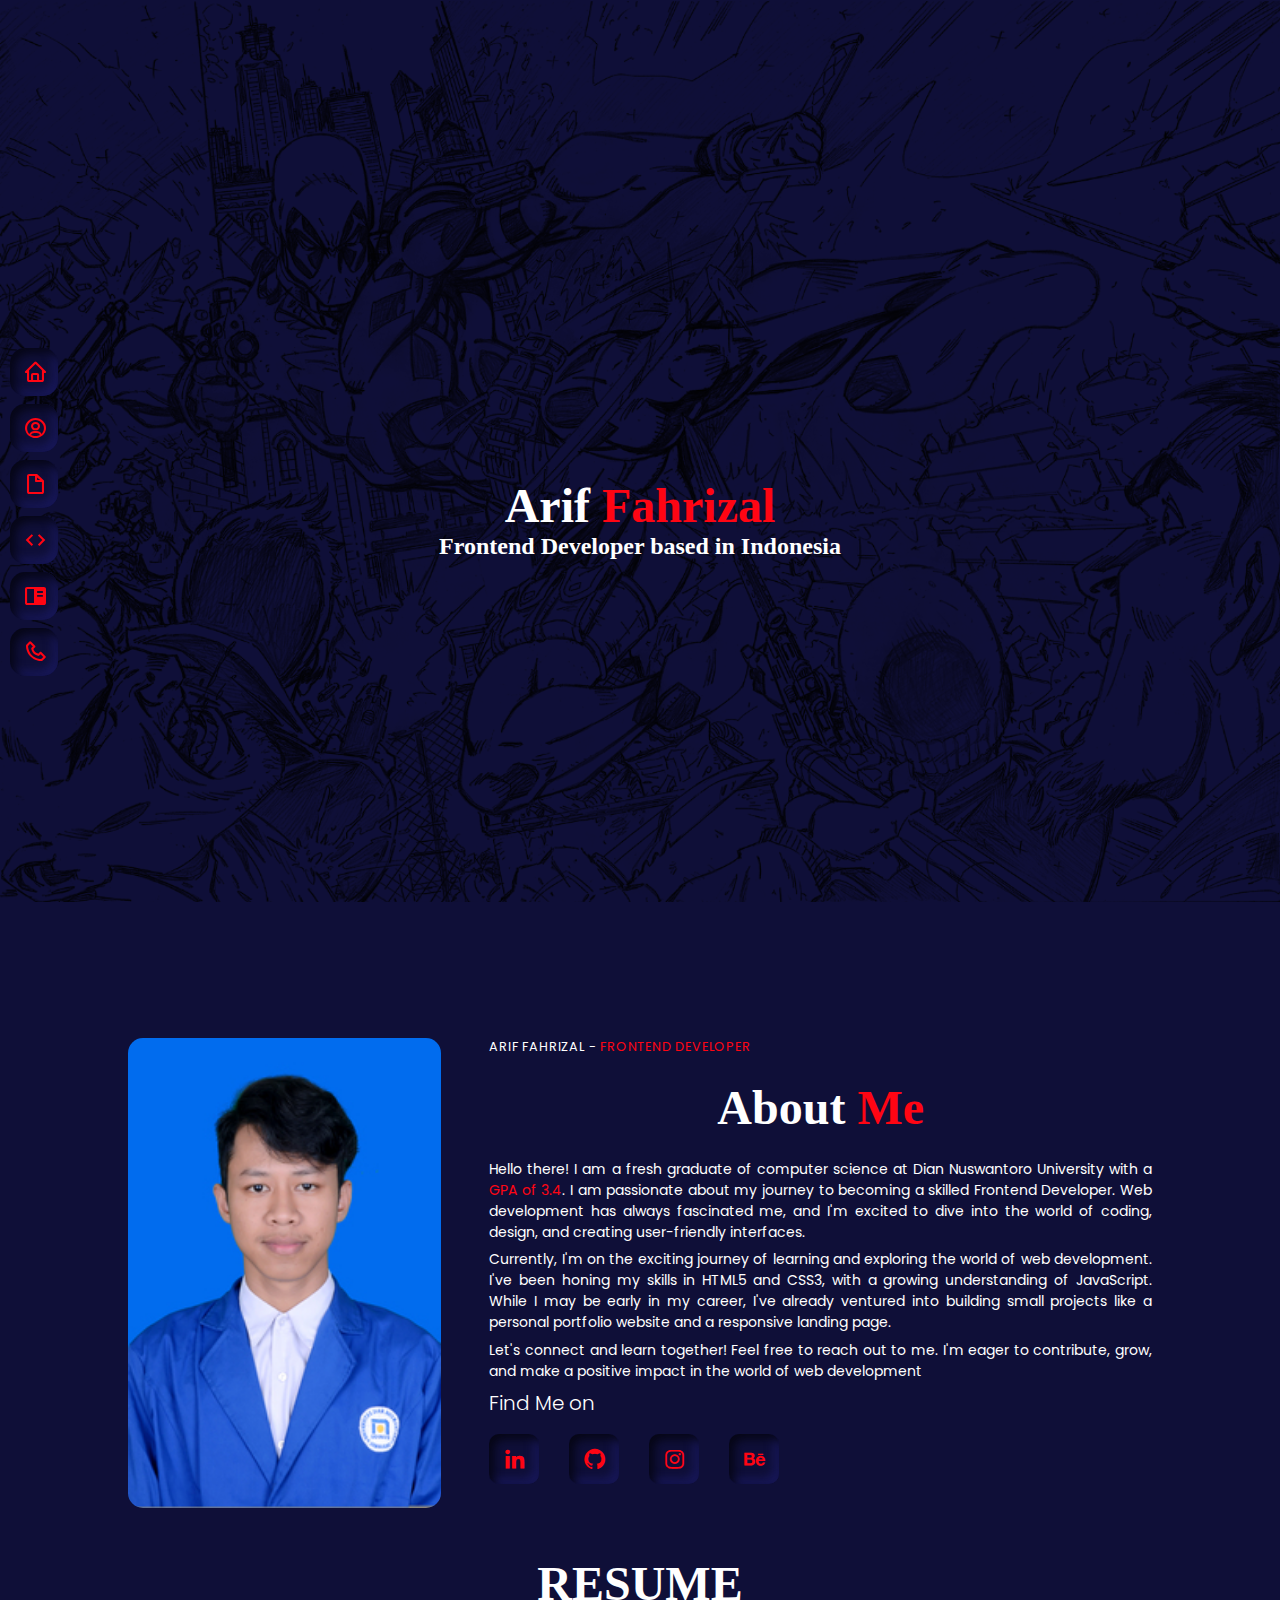
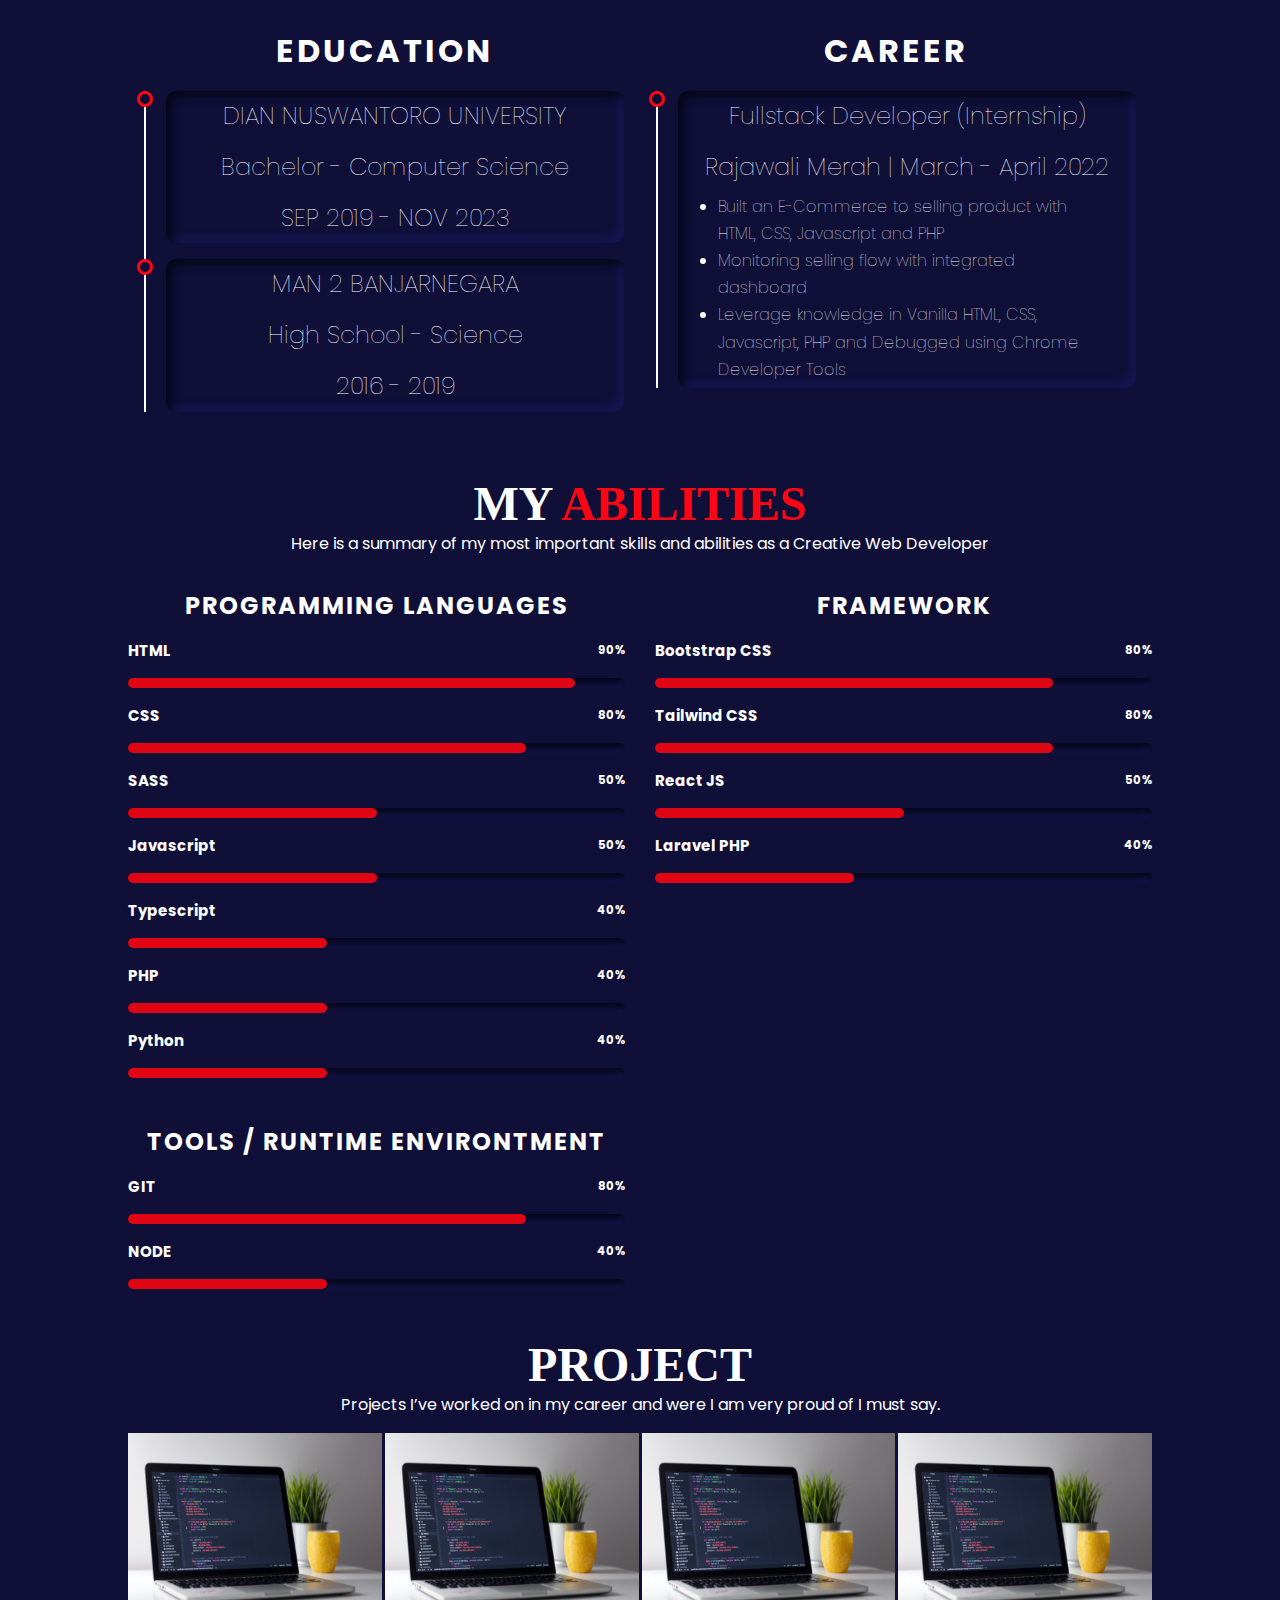
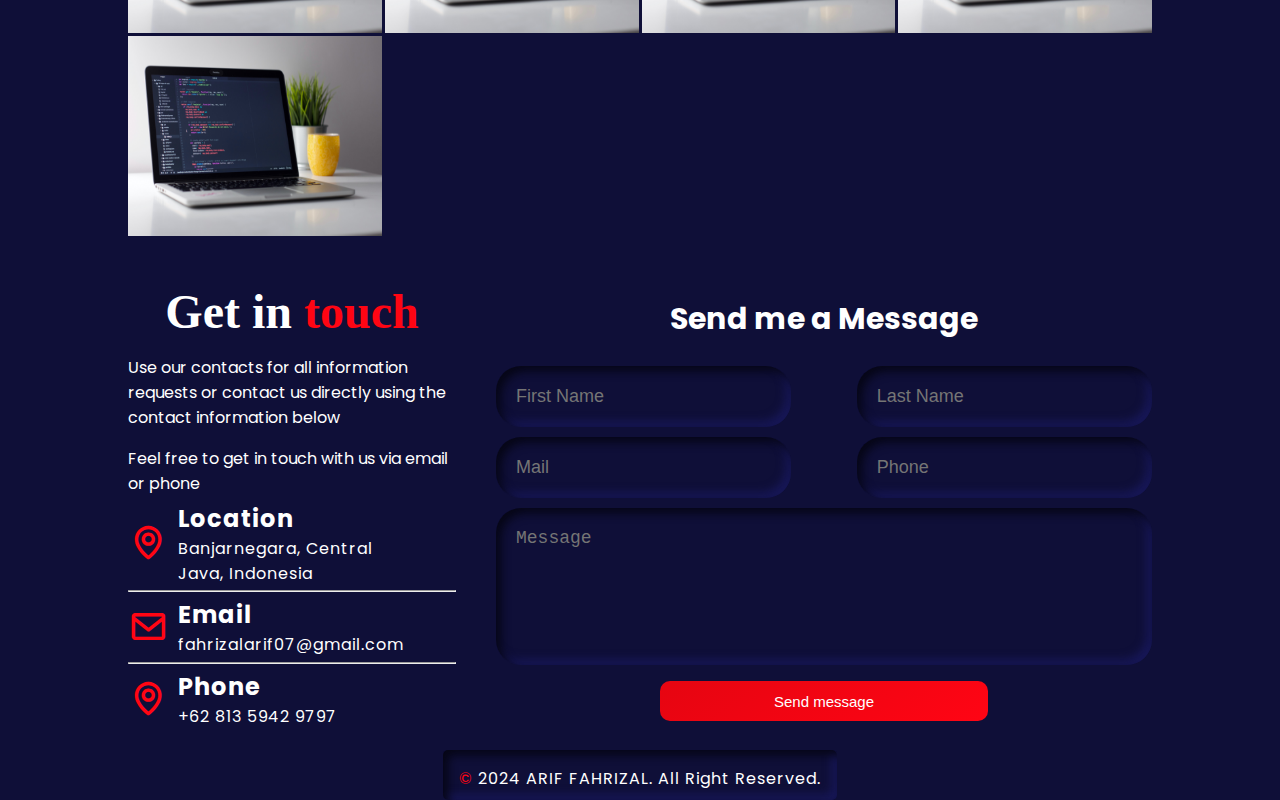
<file: index.html>
<!DOCTYPE html>
<html lang="en">
  <head>
    <meta charset="UTF-8" />
    <meta name="viewport" content="width=device-width, initial-scale=1.0" />
    <meta
      name="description"
      content="Selamat datang di portofolio digital saya, di mana kreativitas bertemu dengan teknologi. Dari desain visual hingga pengalaman pengguna yang menarik, jelajahi koleksi karya terbaik saya yang dirancang untuk menginspirasi dan memukau. Saya siap membantu Anda mewujudkan visi Anda menjadi kenyataan. Temukan potensi tak terbatas di sini!"
    />
    <meta />
    <title>Arif Fahrizal</title>
    <link
      rel="icon"
      type="image/png"
      href="./Image/Favicon/favicon-32x32.png"
    />
    <link rel="stylesheet" href="style.css" />
    <link
      href="https://unpkg.com/boxicons@2.1.4/css/boxicons.min.css"
      rel="stylesheet"
    />
    <link
      rel="stylesheet"
      href="https://cdnjs.cloudflare.com/ajax/libs/animate.css/4.1.1/animate.min.css"
    />
  </head>
  <body>
    <!-- Navbar -->
    <nav>
      <ul>
        <li>
          <a href="#home" aria-label="home">
            <i class="bx bx-home"></i>
            <h4>Home</h4>
          </a>
        </li>
        <li>
          <a href="#about">
            <i class="bx bx-user-circle"></i>
            <h4>About</h4>
          </a>
        </li>
        <li>
          <a href="#resume">
            <i class="bx bx-file-blank"></i>
            <h4>Resume</h4>
          </a>
        </li>
        <li>
          <a href="#abilities">
            <i class="bx bx-code"></i>
            <h4>Abilities</h4>
          </a>
        </li>
        <li>
          <a href="#project">
            <i class="bx bxs-book-content"></i>
            <h4>Project</h4>
          </a>
        </li>
        <li>
          <a href="#contact">
            <i class="bx bx-phone"></i>
            <h4>Contact</h4>
          </a>
        </li>
      </ul>
    </nav>

    <!-- Header -->
    <header id="home">
      <section>
        <h1 class="text-title">Arif <span>Fahrizal</span></h1>
        <h2>Frontend Developer based in Indonesia</h2>
      </section>
    </header>

    <main>
      <!-- About Me -->
      <section id="about">
        <img src="./Image/Fahrizal.png" alt="Arif Fahrizal" />
        <div class="profile">
          <h2>ARIF FAHRIZAL - <span>FRONTEND DEVELOPER</span></h2>
          <h1 class="text-title">About <span>Me</span></h1>
          <p>
            Hello there! I am a fresh graduate of computer science at Dian
            Nuswantoro University with a <span>GPA of 3.4</span>. I am
            passionate about my journey to becoming a skilled Frontend
            Developer. Web development has always fascinated me, and I'm excited
            to dive into the world of coding, design, and creating user-friendly
            interfaces.
          </p>
          <p>
            Currently, I'm on the exciting journey of learning and exploring the
            world of web development. I've been honing my skills in HTML5 and
            CSS3, with a growing understanding of JavaScript. While I may be
            early in my career, I've already ventured into building small
            projects like a personal portfolio website and a responsive landing
            page.
          </p>
          <p>
            Let's connect and learn together! Feel free to reach out to me. I'm
            eager to contribute, grow, and make a positive impact in the world
            of web development
          </p>
          <div class="social-media">
            <h3>Find Me on</h3>
            <ul>
              <li>
                <a
                  href="https://linkedin.com/in/arifahrizal/"
                  target="_blank"
                  aria-label="LinkedIn"
                  ><i class="bx bxl-linkedin"></i
                ></a>
              </li>
              <li>
                <a
                  href="https://github.com/cozblaze"
                  target="_blank"
                  aria-label="GitHub"
                  ><i class="bx bxl-github"></i
                ></a>
              </li>
              <li>
                <a
                  href="https://instagram.com/arifahrizal__"
                  target="_blank"
                  aria-label="Instagram"
                  ><i class="bx bxl-instagram"></i
                ></a>
              </li>
              <li>
                <a
                  href="https://behance.net/ariffahrizal"
                  target="_blank"
                  aria-label="Behance"
                  ><i class="bx bxl-behance"></i
                ></a>
              </li>
            </ul>
          </div>
        </div>
      </section>

      <!-- Resume -->
      <section id="resume">
        <h1>RESUME</h1>
        <div class="journey">
          <div class="education">
            <div class="title">
              <h2>EDUCATION</h2>
            </div>
            <div class="timline-area">
              <div>
                <h2>DIAN NUSWANTORO UNIVERSITY</h2>
                <h3>Bachelor - Computer Science</h3>
                <h4>SEP 2019 - NOV 2023</h4>
              </div>
              <div>
                <h2>MAN 2 BANJARNEGARA</h2>
                <h3>High School - Science</h3>
                <h4>2016 - 2019</h4>
              </div>
            </div>
          </div>
          <div class="career">
            <div class="title">
              <h2>CAREER</h2>
            </div>
            <div class="timline-area">
              <div>
                <h2>Fullstack Developer (Internship)</h2>
                <h3>Rajawali Merah | March - April 2022</h3>
                <ul>
                  <li>
                    Built an E-Commerce to selling product with HTML, CSS,
                    Javascript and PHP
                  </li>
                  <li>Monitoring selling flow with integrated dashboard</li>
                  <li>
                    Leverage knowledge in Vanilla HTML, CSS, Javascript, PHP and
                    Debugged using Chrome Developer Tools
                  </li>
                </ul>
              </div>
            </div>
          </div>
        </div>
      </section>

      <!-- Abilities -->
      <section id="abilities">
        <h1 class="text-title">MY <span>ABILITIES</span></h1>
        <p>
          Here is a summary of my most important skills and abilities as a
          Creative Web Developer
        </p>
        <div class="skills">
          <div class="coding">
            <h2>PROGRAMMING LANGUAGES</h2>
            <div class="skill-bar">
              <div class="info">
                <h2>HTML</h2>
                <h3>90%</h3>
              </div>
              <div class="bar">
                <span class="n90"></span>
              </div>
            </div>
            <div class="skill-bar">
              <div class="info">
                <h2>CSS</h2>
                <h3>80%</h3>
              </div>
              <div class="bar">
                <span class="n80"></span>
              </div>
            </div>
            <div class="skill-bar">
              <div class="info">
                <h2>SASS</h2>
                <h3>50%</h3>
              </div>
              <div class="bar">
                <span class="n50"></span>
              </div>
            </div>
            <div class="skill-bar">
              <div class="info">
                <h2>Javascript</h2>
                <h3>50%</h3>
              </div>
              <div class="bar">
                <span class="n50"></span>
              </div>
            </div>
            <div class="skill-bar">
              <div class="info">
                <h2>Typescript</h2>
                <h3>40%</h3>
              </div>
              <div class="bar">
                <span class="n40"></span>
              </div>
            </div>
            <div class="skill-bar">
              <div class="info">
                <h2>PHP</h2>
                <h3>40%</h3>
              </div>
              <div class="bar">
                <span class="n40"></span>
              </div>
            </div>
            <div class="skill-bar">
              <div class="info">
                <h2>Python</h2>
                <h3>40%</h3>
              </div>
              <div class="bar">
                <span class="n40"></span>
              </div>
            </div>
          </div>
          <div class="coding">
            <h2>FRAMEWORK</h2>
            <div class="skill-bar">
              <div class="info">
                <h2>Bootstrap CSS</h2>
                <h3>80%</h3>
              </div>
              <div class="bar">
                <span class="n80"></span>
              </div>
            </div>
            <div class="skill-bar">
              <div class="info">
                <h2>Tailwind CSS</h2>
                <h3>80%</h3>
              </div>
              <div class="bar">
                <span class="n80"></span>
              </div>
            </div>
            <div class="skill-bar">
              <div class="info">
                <h2>React JS</h2>
                <h3>50%</h3>
              </div>
              <div class="bar">
                <span class="n50"></span>
              </div>
            </div>
            <div class="skill-bar">
              <div class="info">
                <h2>Laravel PHP</h2>
                <h3>40%</h3>
              </div>
              <div class="bar">
                <span class="n40"></span>
              </div>
            </div>
          </div>
          <div class="coding">
            <h2>TOOLS / RUNTIME ENVIRONTMENT</h2>
            <div class="skill-bar">
              <div class="info">
                <h2>GIT</h2>
                <h3>80%</h3>
              </div>
              <div class="bar">
                <span class="n80"></span>
              </div>
            </div>
            <div class="skill-bar">
              <div class="info">
                <h2>NODE</h2>
                <h3>40%</h3>
              </div>
              <div class="bar">
                <span class="n40"></span>
              </div>
            </div>
          </div>
        </div>
      </section>

      <!-- Project -->
      <section id="project">
        <h1 class="text-title">PROJECT</h1>
        <p>
          Projects I’ve worked on in my career and were I am very proud of I
          must say.
        </p>
        <div class="project-main">
          <div class="project-card">
            <img src="./Image/cle-har.jpg" alt="" />
            <div class="text">
              <h2>KOMPUTER</h2>
              <div class="link">
                <a href=""><i class="bx bx-zoom-in"></i></a>
              </div>
            </div>
          </div>
          <div class="project-card">
            <img src="./Image/cle-har.jpg" alt="" />
            <div class="text">
              <h2>KOMPUTER</h2>
              <div class="link">
                <a href=""><i class="bx bx-zoom-in"></i></a>
              </div>
            </div>
          </div>
          <div class="project-card">
            <img src="./Image/cle-har.jpg" alt="" />
            <div class="text">
              <h2>KOMPUTER</h2>
              <div class="link">
                <a href=""><i class="bx bx-zoom-in"></i></a>
              </div>
            </div>
          </div>
          <div class="project-card">
            <img src="./Image/cle-har.jpg" alt="" />
            <div class="text">
              <h2>KOMPUTER</h2>
              <div class="link">
                <a href=""><i class="bx bx-zoom-in"></i></a>
              </div>
            </div>
          </div>
          <div class="project-card">
            <img src="./Image/cle-har.jpg" alt="" />
            <div class="text">
              <h2>KOMPUTER</h2>
              <div class="link">
                <a href=""><i class="bx bx-zoom-in"></i></a>
              </div>
            </div>
          </div>
        </div>
      </section>

      <!-- Contact -->
      <section id="contact">
        <div class="contact-info">
          <div class="title">
            <h1 class="text-title">Get in <span>touch</span></h1>
            <p>
              Use our contacts for all information requests or contact us
              directly using the contact information below
            </p>
            <p>Feel free to get in touch with us via email or phone</p>
          </div>
          <div class="info-item">
            <i class="bx bx-map"></i>
            <div class="text">
              <h2>Location</h2>
              <p>Banjarnegara, Central Java, Indonesia</p>
            </div>
          </div>
          <hr />
          <div class="info-item">
            <i class="bx bx-envelope"></i>
            <div class="text">
              <h2>Email</h2>
              <p>fahrizalarif07@gmail.com</p>
            </div>
          </div>
          <hr />
          <div class="info-item">
            <i class="bx bx-map"></i>
            <div class="text">
              <h2>Phone</h2>
              <p>+62 813 5942 9797</p>
            </div>
          </div>
        </div>
        <div class="contact-message">
          <form action="#" method="POST">
            <h2>Send me a Message</h2>
            <div class="form-fields">
              <div class="form-group">
                <input type="text" class="fname" placeholder="First Name" />
              </div>
              <div class="form-group">
                <input type="text" class="lname" placeholder="Last Name" />
              </div>
              <div class="form-group">
                <input type="email" class="email" placeholder="Mail" />
              </div>
              <div class="form-group">
                <input type="number" class="phone" placeholder="Phone" />
              </div>
              <div class="form-group area">
                <textarea
                  name="message"
                  id=""
                  cols="30"
                  rows="10"
                  placeholder="Message"
                ></textarea>
              </div>
            </div>
            <input type="submit" value="Send message" class="submit-button" />
          </form>
        </div>
      </section>
    </main>

    <!-- Footer -->
    <footer>
      <p><span>&copy;</span> 2024 ARIF FAHRIZAL. All Right Reserved.</p>
    </footer>
    <!-- <script src="script.js"></script> -->
  </body>
</html>
</file>
<file: style.css>
@import url("https://fonts.googleapis.com/css2?family=Permanent+Marker&family=Poppins:wght@300&display=swap");

* {
  margin: 0;
  padding: 0;
  color: white;
  text-decoration: none;
  box-sizing: border-box;
}

:root {
  --bg-color: #0f0f38;
  --main-color: #ff0513;
  --sec-main-color: #df0513;
  --sec-bg-color: #212142;
}

html {
  scroll-behavior: smooth;
}

h1 {
  font-family: "Permanent Marker", cursive;
  font-size: 3rem;
  text-align: center;
}

span {
  color: var(--main-color);
}

i{
  font-size: 25px;
  color: var(--main-color);
}

body{
  display: grid;
  justify-items: center;
  font-family: "Poppins", sans-serif;
  background-color: var(--bg-color);
}

/* Navbar */
nav{
    position: fixed;
    bottom: 24%;
    left: 10px;
    z-index: 1;

}
nav li{
    display: flex;
    width: 3rem;
    height: 3rem;
    list-style: none;
    margin-bottom: .5rem;
    border-radius: 15px;
    transition: width .5s ease;
    background: #0f0f38;
    box-shadow: inset 5px 5px 10px #060616,
                inset -5px -5px 10px #18185a;
    overflow: hidden;
}

nav li:hover{
    width: 8rem;
}

nav a{
    display: grid;
    grid-template-columns: 50px 30px;
    align-items: center;
    text-align: center;
}

nav h4 {
  font-size: 15px;
  font-weight: 100;
  letter-spacing: 1px;
}

/* Header */
header {
  display: grid;
  align-items: center;
  text-align: center;
  width: 100%;
  min-height: 110dvh;
  font-family: "Permanent Marker";
  background-color: var(--bg-color);
  background-image: url(./Image/ad.jpg);
  background-repeat: no-repeat;
  background-position: center;
  background-size: cover;
  background-blend-mode: multiply;
  background-attachment: fixed;
}

header > section {
  animation: fadeInUp 2s;
}

main{
  display: grid;
  justify-items: center;
  width: 80%;
  /* background-color: teal; */
}

section{
  padding-top: 3rem;
}

/* ABOUT PAGE ------------------------ */
#about{
  display: grid;
  grid-template-columns: 1fr 3fr;
  gap: 3rem;
}

#about img {
  height: 470px;
  border-radius: 15px;
}

.profile h2 {
  font-size: 0.8rem;
  font-weight: 400;
  letter-spacing: 0.8px;
}

.profile h1 {
  margin-block: 1.5rem;
}

.profile p {
  margin-bottom: 0.4rem;
  font-size: 14px;
  text-align: justify;
}

.social-media h3 {
  font-size: 20px;
  font-weight: 300;
  margin-bottom: 1rem;
}

.social-media ul {
  display: flex;
  gap: 30px;
  list-style: none;
}

.social-media a {
  display: flex;
  justify-content: center;
  align-items: center;
  width: 50px;
  height: 50px;
  transition: all 0.3s ease;
  border-radius: 10px;
  background: #0f0f38;
  box-shadow: inset 5px 5px 10px #060616, inset -5px -5px 10px #18185a;
}

.social-media i {
  transition: all 0.4s;
}

.social-media a:hover i {
  transform: scale(1.5);
  transition: all 0.4s;
}

/* RESUME --------------- */
#resume h1 {
  margin-bottom: 1rem;
}

.journey {
  display: grid;
  grid-template-columns: 1fr 1fr;
}

.journey .title h2{
  font-size: 2rem;
  text-align: center;
  letter-spacing: 3px;
}

.timline-area {
  border-left: 2px solid white;
  margin: 1rem;
  padding-left: 20px;
}

.timline-area div {
  position: relative;
  margin: 1rem auto;
  border-radius: 10px;
  line-height: 1.7;
  border-radius: 10px;
  background: #0f0f38;
  box-shadow: inset 5px 5px 10px #060616, inset -5px -5px 10px #18185a;
}

.timline-area div::before {
  content: "";
  position: absolute;
  display: block;
  width: 10px;
  height: 10px;
  top: 0;
  left: -29px;
  border: 3px solid var(--main-color);
  border-radius: 50%;
  background-color: var(--bg-color);
}

.timline-area div h2,
.timline-area div h3,
.timline-area div h4 {
  padding: 5px;
  font-size: 1.5rem;
  font-weight: 100;
  text-align: center;
}

.timline-area div ul{
  padding-inline: 40px;
  padding-bottom: 5px;
  font-size: 1rem;
  font-weight: 100;
}

/* ABILITIES */
#abilities{
  width: 100%;
  text-align: center;
}

.skills {
  display: grid;
  grid-template-columns: 1fr 1fr;
  justify-items: center;
  gap: 30px;
  margin-top: 1rem;
  
}

.coding {
  width: 100%;
}

.coding > h2 {
  margin-block: 1rem;
  letter-spacing: 2px;
}

.coding .skill-bar .info {
  display: flex;
  justify-content: space-between;
  align-items: center;
  margin-block: 1rem;
  font-size: 10px;
}

.skill-bar .bar {
  position: relative;
  height: 10px;
  border-radius: 25px;
  background: #0f0f38;
  box-shadow: inset 5px 5px 10px #060616, inset -5px -5px 10px #18185a;
}

.skill-bar .bar span {
  position: absolute;
  height: 100%;
  left: 0;
  border-radius: 10px;
  background-color: var(--sec-main-color);
}

.skill-bar .bar .n90 {
  width: 90%;
  animation: ani 3s ease-in;
}
.skill-bar .bar .n80 {
  width: 80%;
  animation: ani 3s ease-in;
}
.skill-bar .bar .n70 {
  width: 70%;
  animation: ani 3s ease-in;
}
.skill-bar .bar .n60 {
  width: 60%;
  animation: ani 3s ease-in;
}
.skill-bar .bar .n50 {
  width: 50%;
  animation: ani 3s ease-in;
}
.skill-bar .bar .n40 {
  width: 40%;
  animation: ani 3s ease-in;
}

@keyframes ani {
  from {
    width: 0;
  }
}

/* PROJECT */
#project {
  text-align: center;
}

.project-main {
  display: grid;
  grid-template-columns: repeat(4, 1fr);
  gap: 3px;
  margin-top: 1rem;
}

.project-card {
  position: relative;
  height: 200px;
  box-sizing: border-box;
  overflow: hidden;
}

.project-card img {
  width: 100%;
  height: 200px;
  transition: all 0.5s;
}

.project-card .text {
  position: absolute;
  display: flex;
  justify-content: space-between;
  align-items: end;
  width: 100%;
  height: 100%;
  bottom: 0;
  left: 0;
  padding: 10px;
  font-size: 20px;
  color: white;
  box-sizing: border-box;
  background-color: var(--sec-bg-color);
  opacity: 0;
  transition: all 0.5s;
}

.project-card:hover .text {
  opacity: 1;
  background-color: rgba(0, 0, 0, 0.5);
}

.project-card:hover img {
  transform: scale(1.3);
}

/* Contact */
#contact {
  display: grid;
  grid-template-columns: 1fr 2fr;
  gap: 40px;
  align-items: center;
}

.title p {
  margin-top: 1rem;
}

.info-item {
  display: grid;
  grid-template-columns: 50px 200px;
  align-items: center;
  row-gap: 50px;
  margin: 0.3rem auto;
}

.info-item .text {
  letter-spacing: 1px;
}

.info-item i {
  font-size: 40px;
  color: var(--main-color);
}

.contact-message {
  display: flex;
  justify-content: center;
  text-align: center;
}

form h2 {
  margin-bottom: 1.5rem;
  font-size: 30px;
}

.form-fields {
  display: flex;
  flex-wrap: wrap;
  justify-content: space-between;
  gap: 10px;
}

.form-group {
  width: 45%;
  border-radius: 25px;
  box-shadow: inset 5px 5px 10px #060616, inset -5px -5px 10px #18185a;
  overflow: hidden;
}

.form-group.area {
  flex-grow: 8;
}

input::-webkit-outer-spin-button,
input::-webkit-inner-spin-button {
  -webkit-appearance: none;
  margin: 0;
}

.form-fields input,
.form-fields textarea {
  border: none;
  outline: none;
  background: none;
  font-size: 18px;
  color: white;
  padding: 20px 20px;
  width: 100%;
}

.form-fields textarea {
  height: 150px;
  resize: none;
}

.submit-button {
  width: 50%;
  height: 40px;
  margin-top: 1rem;
  font-size: 15px;
  color: white;
  border: none;
  border-radius: 10px;
  background: linear-gradient(145deg, #e60511, #ff0514);
  outline: none;
}

.submit-button:hover {
  background: #af0611;
}

/* Footer */
footer {
  position: relative;
  display: flex;
  justify-content: center;
  height: 50px;
  margin-top: 1rem;
  bottom: 0;
  color: white;
  text-align: center;
  letter-spacing: 1px;
  border-radius: 5px;
  background: #0f0f38;
  box-shadow: inset 5px 5px 10px #060616, inset -5px -5px 10px #18185a;
}

footer .footer-logo img {
  width: 50px;
  height: 50px;
  background-color: var(--sec-main-color);
  border-radius: 50%;
}

footer p {
  margin: 1rem;
}

/* Responsive */

@media (max-width: 767px) {

  h1{
    font-size: 2.5rem;
  }

  /* Nav */
  nav {
    width: 100%;
    height: 50px;
    left: 0;
    bottom: 0;
    background-color: black;
  }

  nav ul {
    display: flex;
    justify-content: space-around;
  }

  nav ul li {
    width: 16%;
    align-items: center;
    border-radius: 0;
    box-shadow: none;
  }

  nav ul li:hover {
    width: 16%;
    background-color: #18185a;
  }

  nav ul li a {
    grid-template-columns: 1fr;
    width: 100%;
  }

  nav ul li a h4 {
    font-size: 0.8rem;
  }

  /* Header */
  .home-header {
    background-position: 20%;
  }

  main{
    width: 95%;
  }

  #about{
    grid-template-columns: 1fr;
    justify-items: center;
  }

  #about img{
    height: auto;
  }

  .journey{
    grid-template-columns: 1fr;
  }

  .journey .title h2{
    font-size: 1.5rem;
  }

  .timline-area div h2,
  .timline-area div h3,
  .timline-area div h4 {
    padding: 5px;
    font-size: 1rem;
  }
  .timline-area div ul{
    padding-inline: 25px;
    font-size: .7rem;
  }

  .skills{
    grid-template-columns: 1fr;
  }

  .project-main{
    grid-template-columns: 1fr 1fr;
  }

  .project-card{
    height: 100px;
  }

  #contact{
    grid-template-columns: 1fr;
  }
}

@media (min-width: 768px) and (max-width: 1024px) {

  h1{
    font-size: 2.5rem;
  }

  /* Nav */
  nav {
    width: 100%;
    height: 50px;
    left: 0;
    bottom: 0;
    background-color: black;
  }

  nav ul {
    display: flex;
    justify-content: space-around;
  }

  nav ul li {
    width: 16%;
    align-items: center;
    border-radius: 0;
    box-shadow: none;
  }

  nav ul li:hover {
    width: 16%;
    background-color: #18185a;
  }

  nav ul li a {
    grid-template-columns: 1fr;
    width: 100%;
  }

  nav ul li a h4 {
    font-size: 0.8rem;
  }

  /* Header */
  .home-header {
    background-position: 20%;
  }

  main{
    width: 90%;
  }

  #about{
    /* grid-template-columns: 1fr;   */
    justify-items: center;
    align-items: center;
  }

  #about img{
    height: 400px;
  }

  .profile p{
    font-size: 12px;
  }

  .timline-area div h2,
  .timline-area div h3,
  .timline-area div h4 {
    padding: 5px;
    font-size: 1.3rem;
  }
  .timline-area div ul{
    padding-inline: 25px;
    font-size: .8rem;
  }
  .project-card{
    height: 150px;
  }


}
</file>
